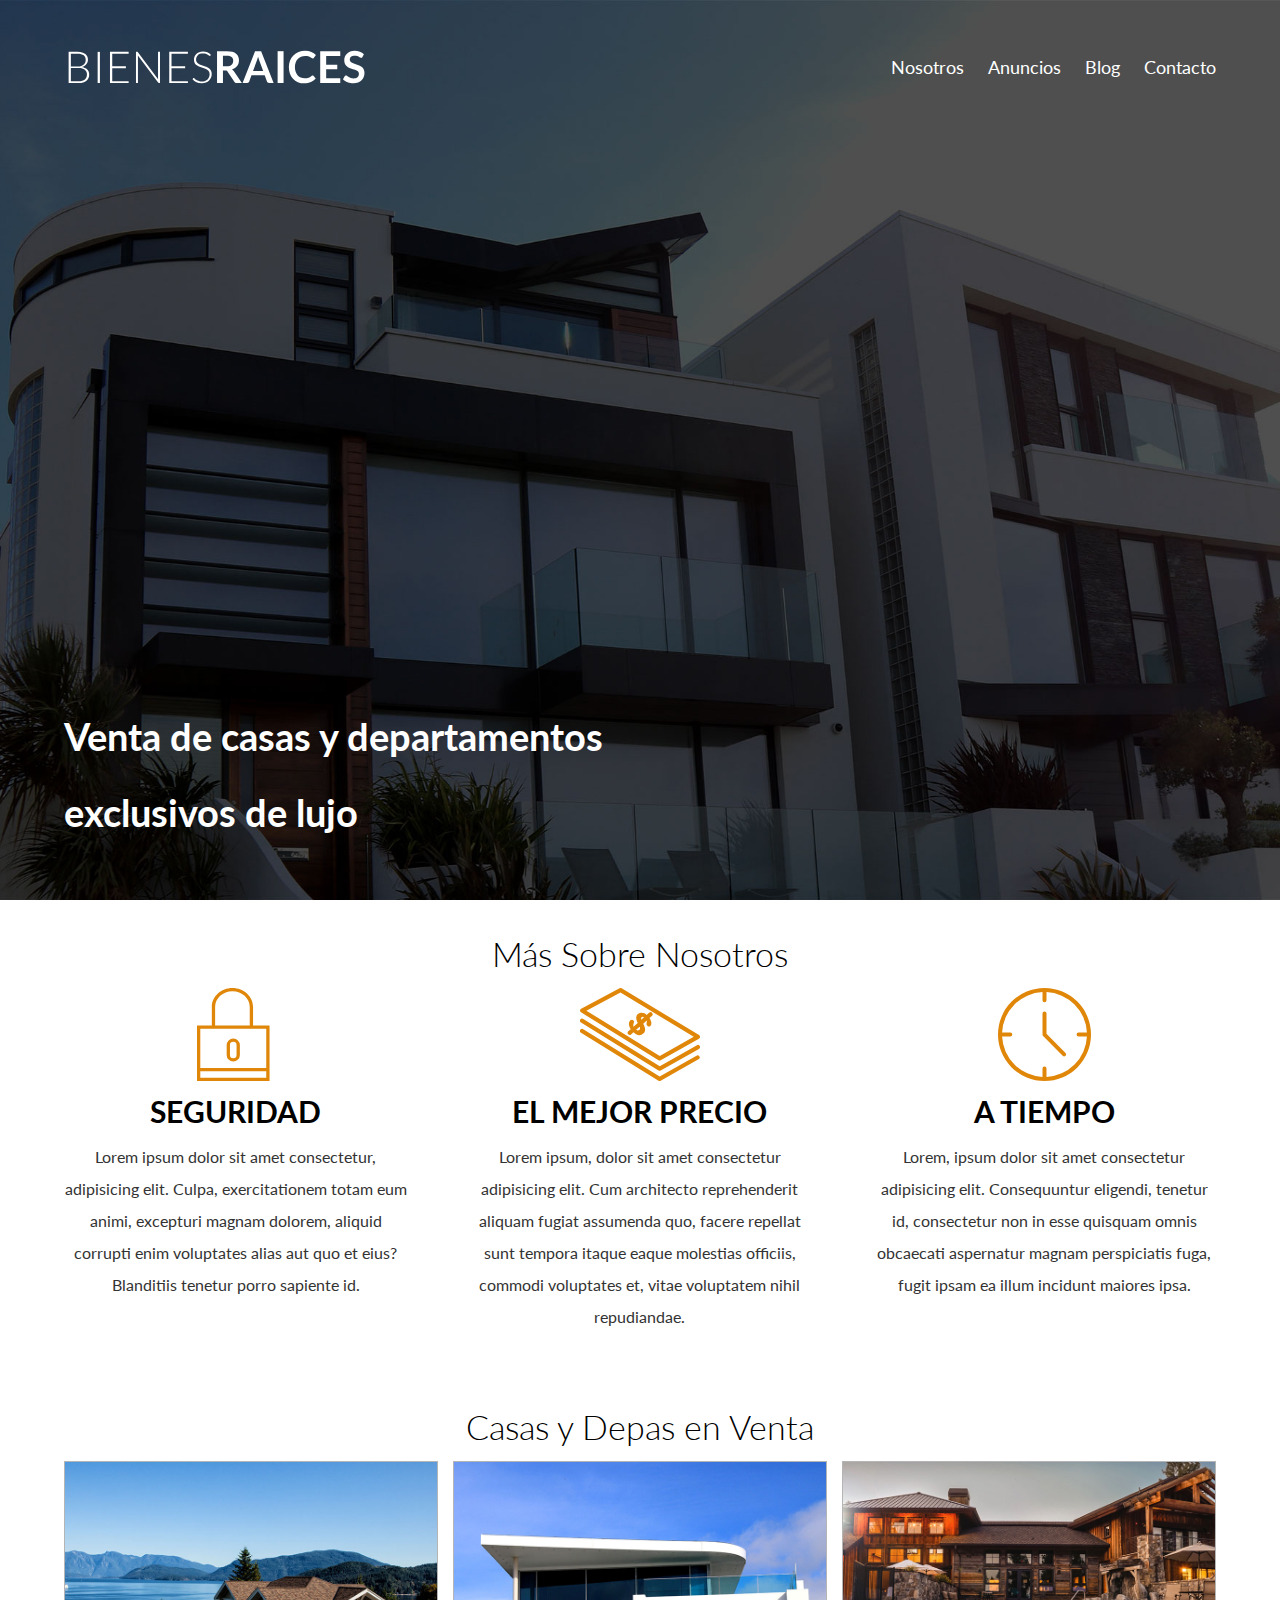
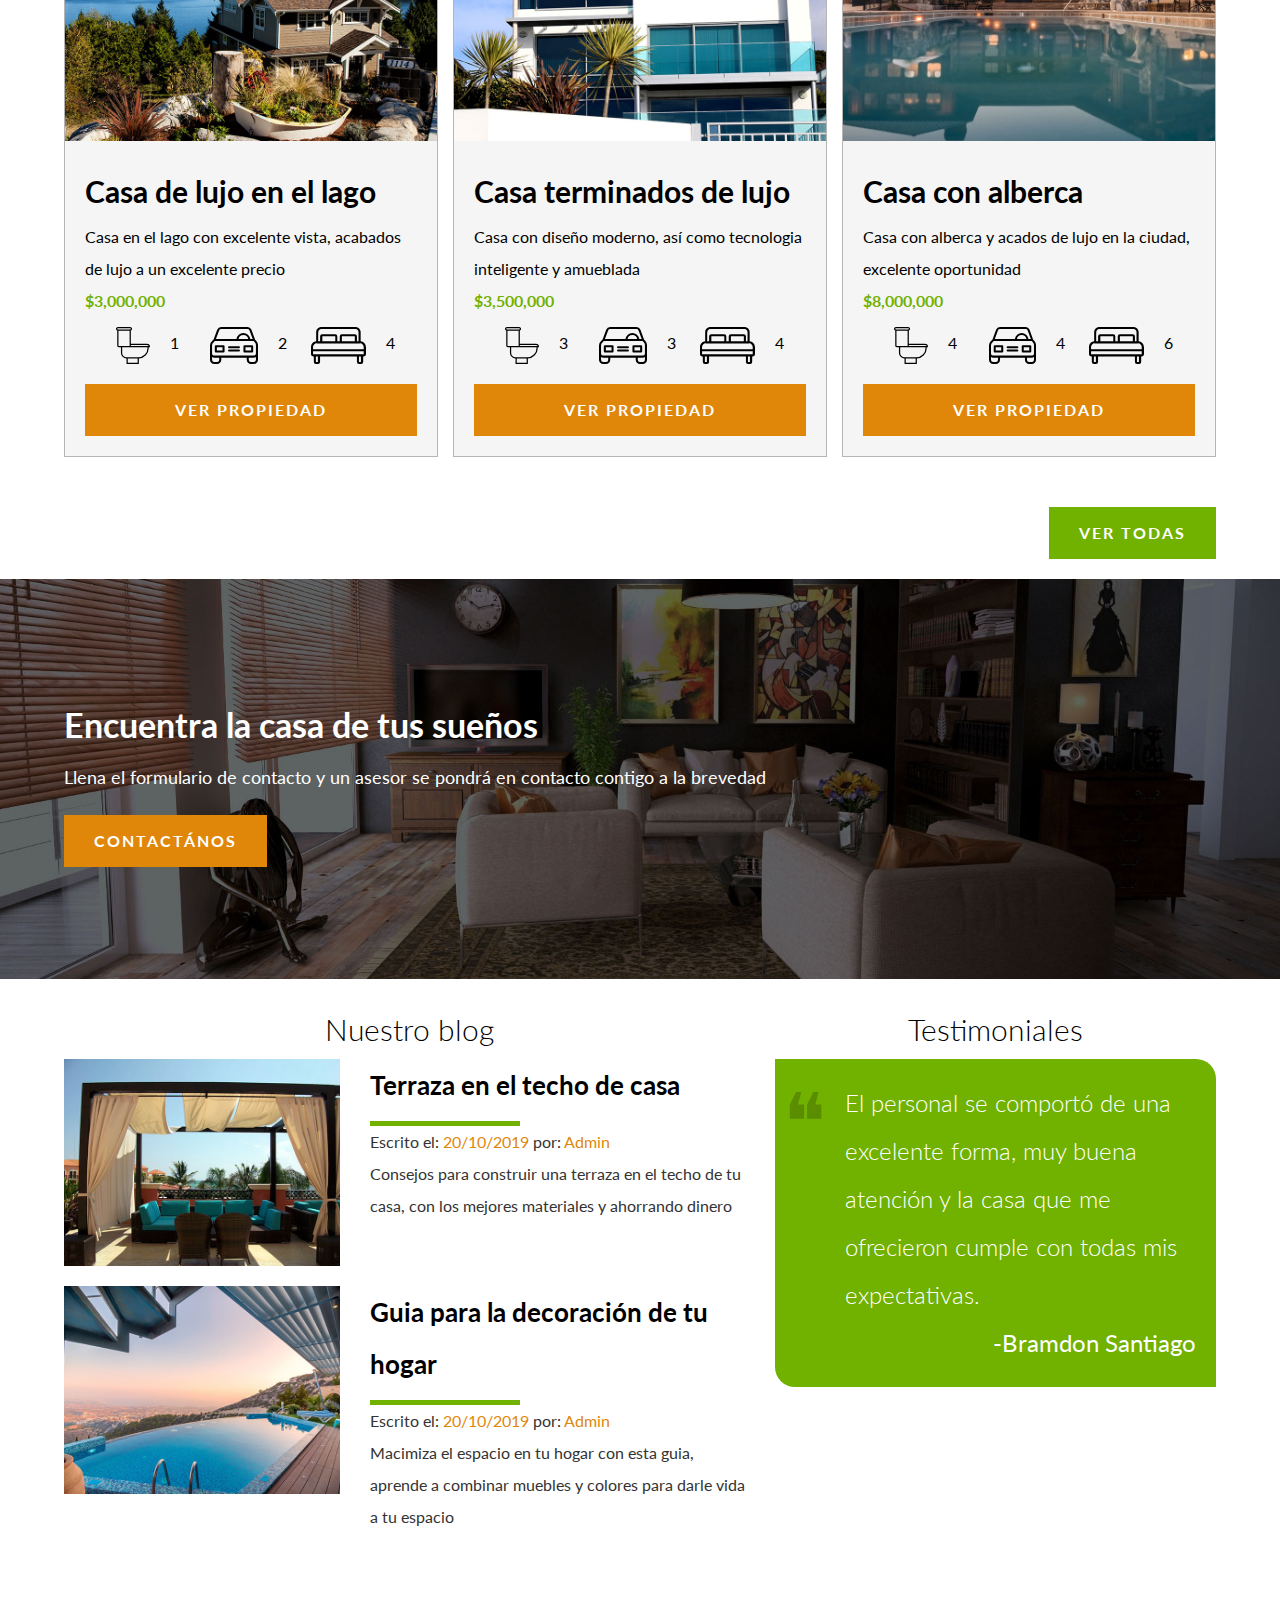
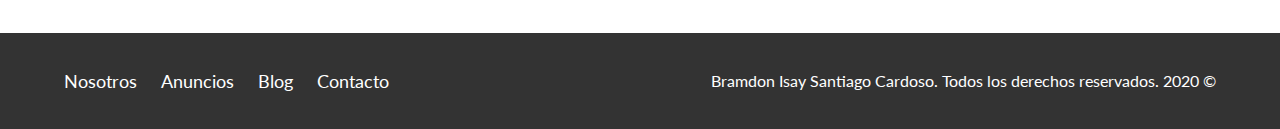
<file: Proyecto1BienesRaices/index.html>
<!DOCTYPE html>
<html lang="es">
<head>
    <meta charset="UTF-8">
    <meta name="viewport" content="width=device-width, initial-scale=1.0">
    <meta http-equiv="X-UA-Compatible" content="ie=edge">
    <title>Proyecto 1 | Bienes raices</title>
    <link href="https://fonts.googleapis.com/css?family=Lato:300,400,700,900&display=swap" rel="stylesheet">
    <link rel="stylesheet" href="css/normalize.css">
    <link rel="stylesheet" href="css/styles.css">
</head>
<body>

    <header class="site-header inicio">

        <div class="contenedor contenido-header">
            
            <div class="barra">
                <a href="/">
                <img src="img/logo.svg" alt="Logotipo de bienes raices">
                </a>
                <div class="mobile-menu">
                    <a href="#navegacion">
                        <img src="img/barras.svg" alt="icono-menu">
                    </a>
                </div>
                <nav id="navegacion" class="navegacion">
                    <a href="nosotros.html">Nosotros</a>
                    <a href="anuncios.html">Anuncios</a>
                    <a href="blog.html">Blog</a>
                    <a href="contacto.html">Contacto</a>
                </nav>
            </div>     
                <h1>Venta de casas y departamentos exclusivos de lujo</h1>
        </div>  

    </header>

    <section class="contenedor seccion">
        <h2 class="fw-300 centrar-texto">Más Sobre Nosotros</h2>

        <div class="iconos-nosotros">

            <div class="icono">
                <img src="img/icono1.svg" alt="Icono seguridad">
                <h3>Seguridad</h3>
                <p>Lorem ipsum dolor sit amet consectetur, adipisicing elit. Culpa, exercitationem totam eum animi, excepturi magnam dolorem, aliquid corrupti enim voluptates alias aut quo et eius? Blanditiis tenetur porro sapiente id.</p>
            </div>
            
            <div class="icono">
                <img src="img/icono2.svg" alt="Icono seguridad">
                <h3>El mejor precio</h3>
                <p>Lorem ipsum, dolor sit amet consectetur adipisicing elit. Cum architecto reprehenderit aliquam fugiat assumenda quo, facere repellat sunt tempora itaque eaque molestias officiis, commodi voluptates et, vitae voluptatem nihil repudiandae.</p>
            </div>
        
            <div class="icono">
                <img src="img/icono3.svg" alt="Icono seguridad">
                <h3>A tiempo</h3>
                <p>Lorem, ipsum dolor sit amet consectetur adipisicing elit. Consequuntur eligendi, tenetur id, consectetur non in esse quisquam omnis obcaecati aspernatur magnam perspiciatis fuga, fugit ipsam ea illum incidunt maiores ipsa.</p>
            </div>

        </div> 

    </section>

    <main class="contenedor seccion">
        
        <h2 class="fw-300 centrar-texto">Casas y Depas en Venta</h2>
        
        <div class="contenedor-anuncios">
            
            <div class="anuncio">
                <img src="img/anuncio1.jpg" alt="Anuncio casa en el lago">
                <div class="contenido-anuncio">
                    <h3>Casa de lujo en el lago</h3>
                    <p>Casa en el lago con excelente vista, acabados de lujo a un excelente precio</p>
                    <p class="precio">$3,000,000</p>
                    <ul class="iconos-caracteristicas">
                        <li><img src="img/icono_wc.svg" alt="Icono wc"><p>1</p></li>
                        <li><img src="img/icono_estacionamiento.svg" alt="Icono estacionamiento autos"><p>2</p></li>
                        <li><img src="img/icono_dormitorio.svg" alt="Icono habitaciones"><p>4</p></li>
                    </ul>
                    <a href="anuncio.html" class="boton boton-amarillo d-block">VER PROPIEDAD</a> 
                </div>   
            </div>
        
            <div class="anuncio">
                <img src="img/anuncio2.jpg" alt="Anuncio casa con terminados de lujo">
                <div class="contenido-anuncio">
                    <h3>Casa terminados de lujo</h3>
                    <p>Casa con diseño moderno, así como tecnologia inteligente y amueblada</p>
                    <p class="precio">$3,500,000</p>
                    <ul class="iconos-caracteristicas">
                        <li><img src="img/icono_wc.svg" alt="Icono wc"><p>3</p></li>
                        <li><img src="img/icono_estacionamiento.svg" alt="Icono estacionamiento autos"><p>3</p></li>
                        <li><img src="img/icono_dormitorio.svg" alt="Icono habitaciones"><p>4</p></li>
                    </ul>
                    <a href="anuncio.html" class="boton boton-amarillo d-block">VER PROPIEDAD</a>
                </div>
            </div>
       
            <div class="anuncio">
                <img src="img/anuncio3.jpg" alt="Anuncio casa con alberca">
                <div class="contenido-anuncio">
                    <h3>Casa con alberca</h3>
                    <p>Casa con alberca y acados de lujo en la ciudad, excelente oportunidad</p>
                    <p class="precio">$8,000,000</p class="precio">
                        <ul class="iconos-caracteristicas">
                            <li><img src="img/icono_wc.svg" alt="Icono wc"><p>4</p></li>
                            <li><img src="img/icono_estacionamiento.svg" alt="Icono estacionamiento autos"><p>4</p></li>
                            <li><img src="img/icono_dormitorio.svg" alt="Icono habitaciones"><p>6</p></li>
                        </ul>
                    <a href="anuncio.html" class="boton boton-amarillo d-block">VER PROPIEDAD</a>
                </div>   
            </div>  
        </div>
        <div class="ver-todas">
            <a href="anuncios.html" class="boton boton-verde">VER TODAS</a>
        </div>   
    </main>
    
    <section class="imagen-contacto">
        <div class="contenedor contenido-contacto">
            <h2>Encuentra la casa de tus sueños</h2>
            <p>Llena el formulario de contacto y un asesor se pondrá en contacto contigo a la brevedad</p>
            <a class="boton boton-amarillo" href="contacto.html">CONTACTÁNOS</a> 
        </div>
        
    </section>

    <div class="seccion-inferior contenedor seccion">

        <section class="blog">
            <h3 class="fw-300 centrar-texto">Nuestro blog</h3>

            <article class="entrada-blog">
                <div class="imagen">
                    <img src="img/blog1.jpg" alt="">
                </div>
                <div class="texto-entrada">
                    <a href="blog.html"><h4>Terraza en el techo de casa</h4></a>
                    <p>Escrito el: <span>20/10/2019</span> por: <span>Admin</span></p>
                    <p>Consejos para construir una terraza en el techo de tu casa, con los mejores materiales y ahorrando dinero</p>
                </div>
                
            </article>
        
            <article class="entrada-blog">
                <div class="imagen">
                    <img src="img/blog2.jpg" alt="">
                </div>
                <div class="texto-entrada">
                    <a href="blog.html"><h4>Guia para la decoración de tu hogar</h4></a>
                    <p>Escrito el: <span>20/10/2019</span> por: <span>Admin</span></p>
                    <p>Macimiza el espacio en tu hogar con esta guia, aprende a combinar muebles y colores para darle vida a tu espacio</p>
                </div>
            </article>  
        </section>

        <section class="testimoniales">
            <h3 class="fw-300 centrar-texto">Testimoniales</h3>
            <div class="testimonial">
                <blockquote>
                    El personal se comportó de una excelente forma, muy buena atención y la casa que me ofrecieron cumple con todas mis expectativas.
                </blockquote>
                <p>-Bramdon Santiago</p> 
            </div>
        </section>
    </div>
    
    <footer class="site-footer">
        <div class="contenedor contenedor-footer">
            <nav class="navegacion">
                <a href="nosotros.html">Nosotros</a>
                <a href="anuncios.html">Anuncios</a>
                <a href="blog.html">Blog</a>
                <a href="contacto.html">Contacto</a>
            </nav>
        <p class="copyright">Bramdon Isay Santiago Cardoso. Todos los derechos reservados. 2020 &copy;</p>    
        </div> 
    </footer>
    
</body>
</html>
</file>
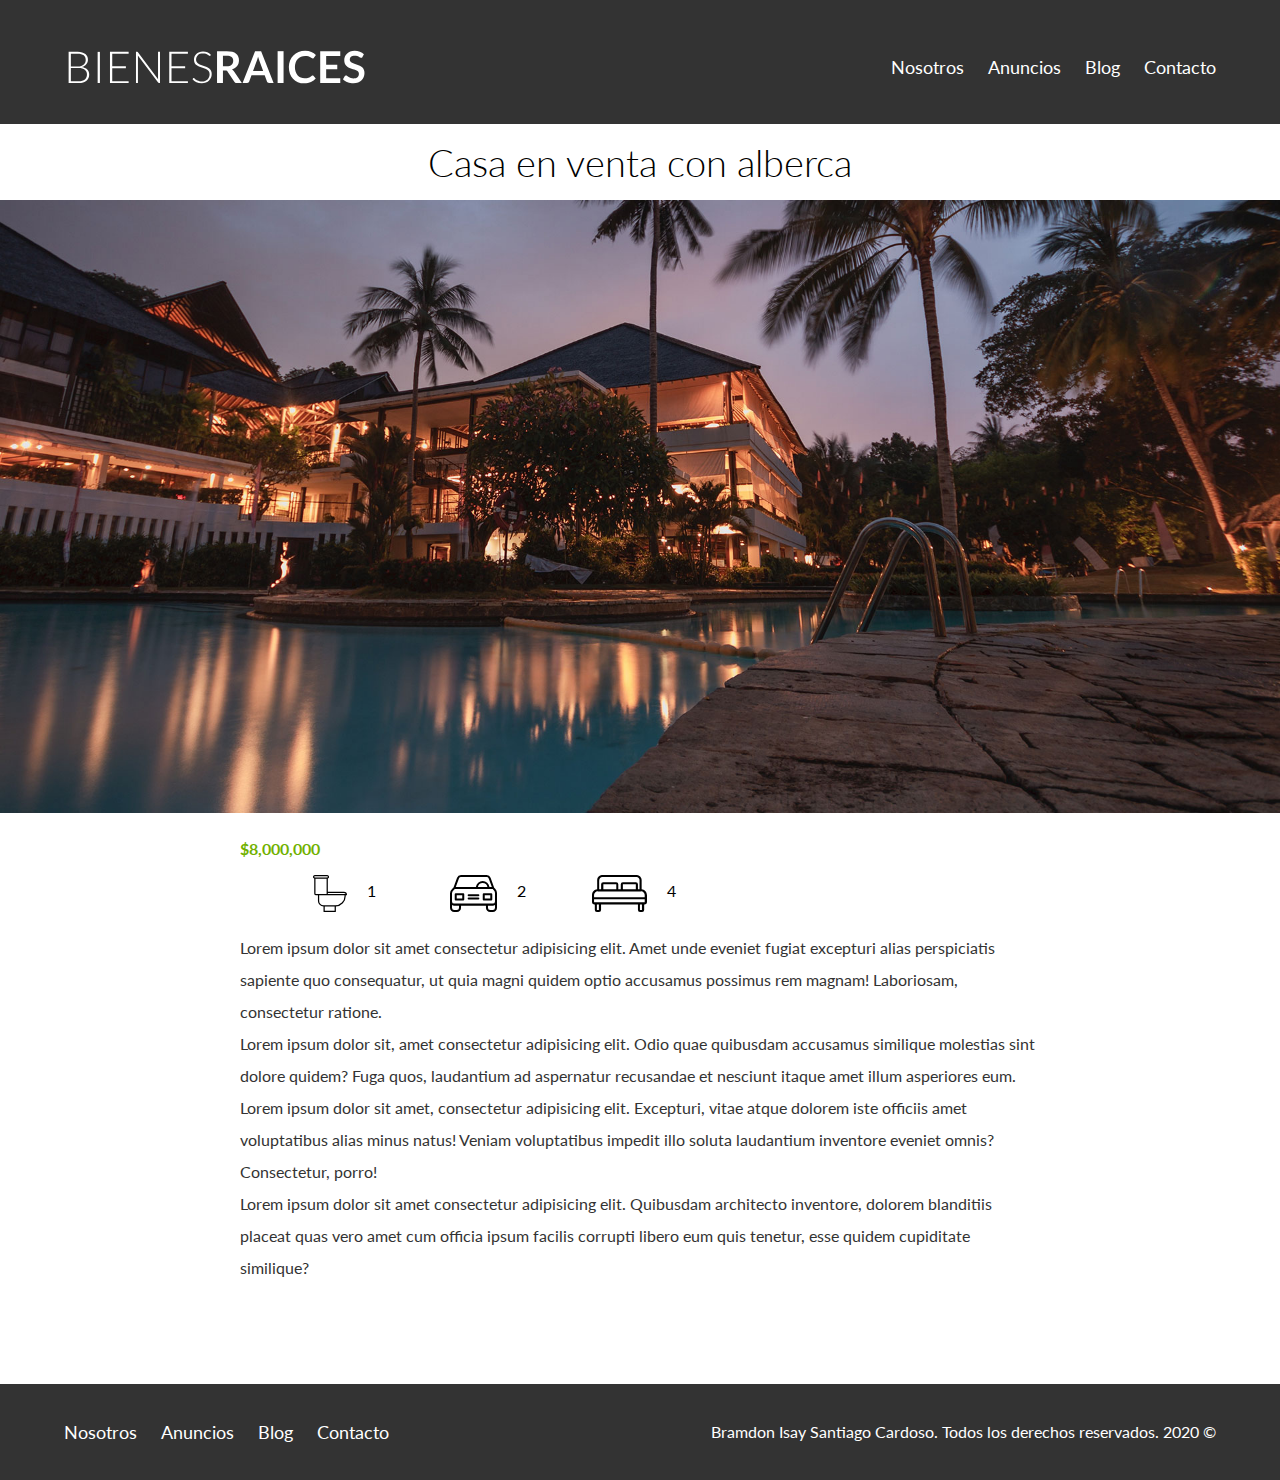
<file: Proyecto1BienesRaices/anuncio.html>
<!DOCTYPE html>
<html lang="es">
<head>
    <meta charset="UTF-8">
    <meta name="viewport" content="width=device-width, initial-scale=1.0">
    <meta http-equiv="X-UA-Compatible" content="ie=edge">
    <title>Proyecto 1 | Bienes raices</title>
    <link href="https://fonts.googleapis.com/css?family=Lato:300,400,700,900&display=swap" rel="stylesheet">
    <link rel="stylesheet" href="css/normalize.css">
    <link rel="stylesheet" href="css/styles.css">
</head>
<body>

    <header class="site-header">

        <div class="contenedor contenido-header">
            
            <div class="barra">
                <a href="/">
                <img src="img/logo.svg" alt="Logotipo de bienes raices">
                </a>
            
                <div class="mobile-menu">
                    <a href="#navegacion">
                        <img src="img/barras.svg" alt="icono-menu">
                    </a>
                </div>
                <nav id="navegacion" class="navegacion">
                    <a href="nosotros.html">Nosotros</a>
                    <a href="anuncios.html">Anuncios</a>
                    <a href="blog.html">Blog</a>
                    <a href="contacto.html">Contacto</a>
                </nav>
            </div>     
        </div>  
    </header>
        
    <h1 class="fw-300 centrar-texto">Casa en venta con alberca</h1>
    <img src="img/destacada.jpg" alt="Anuncio de casa con alberca">   
    
    <main class="contenedor seccion contenido-centrado">
        <div class="resumen-propiedad">
            <p class="precio">$8,000,000</p>
            <ul class="iconos-caracteristicas">
                <li><img src="img/icono_wc.svg" alt="Icono wc"><p>1</p></li>
                <li><img src="img/icono_estacionamiento.svg" alt="Icono estacionamiento autos"><p>2</p></li>
                <li><img src="img/icono_dormitorio.svg" alt="Icono habitaciones"><p>4</p></li>
            </ul>
        </div>
        <p class="anuncio-descripcion">Lorem ipsum dolor sit amet consectetur adipisicing elit. Amet unde eveniet fugiat excepturi alias perspiciatis sapiente quo consequatur, ut quia magni quidem optio accusamus possimus rem magnam! Laboriosam, consectetur ratione.</p class="anuncio-descripcion">
        <p class="anuncio-descripcion">Lorem ipsum dolor sit, amet consectetur adipisicing elit. Odio quae quibusdam accusamus similique molestias sint dolore quidem? Fuga quos, laudantium ad aspernatur recusandae et nesciunt itaque amet illum asperiores eum.</p>
        <p class="anuncio-descripcion">Lorem ipsum dolor sit amet, consectetur adipisicing elit. Excepturi, vitae atque dolorem iste officiis amet voluptatibus alias minus natus! Veniam voluptatibus impedit illo soluta laudantium inventore eveniet omnis? Consectetur, porro!</p>
        <p class="anuncio-descripcion">Lorem ipsum dolor sit amet consectetur adipisicing elit. Quibusdam architecto inventore, dolorem blanditiis placeat quas vero amet cum officia ipsum facilis corrupti libero eum quis tenetur, esse quidem cupiditate similique?</p>
    
    </main>

     
    
    <footer class="site-footer">
        <div class="contenedor contenedor-footer">
            <nav class="navegacion">
                <a href="nosotros.html">Nosotros</a>
                <a href="anuncios.html">Anuncios</a>
                <a href="blog.html">Blog</a>
                <a href="contacto.html">Contacto</a>
            </nav>
        <p class="copyright">Bramdon Isay Santiago Cardoso. Todos los derechos reservados. 2020 &copy;</p>    
        </div> 
    </footer>
    
</body>
</html>
</file>
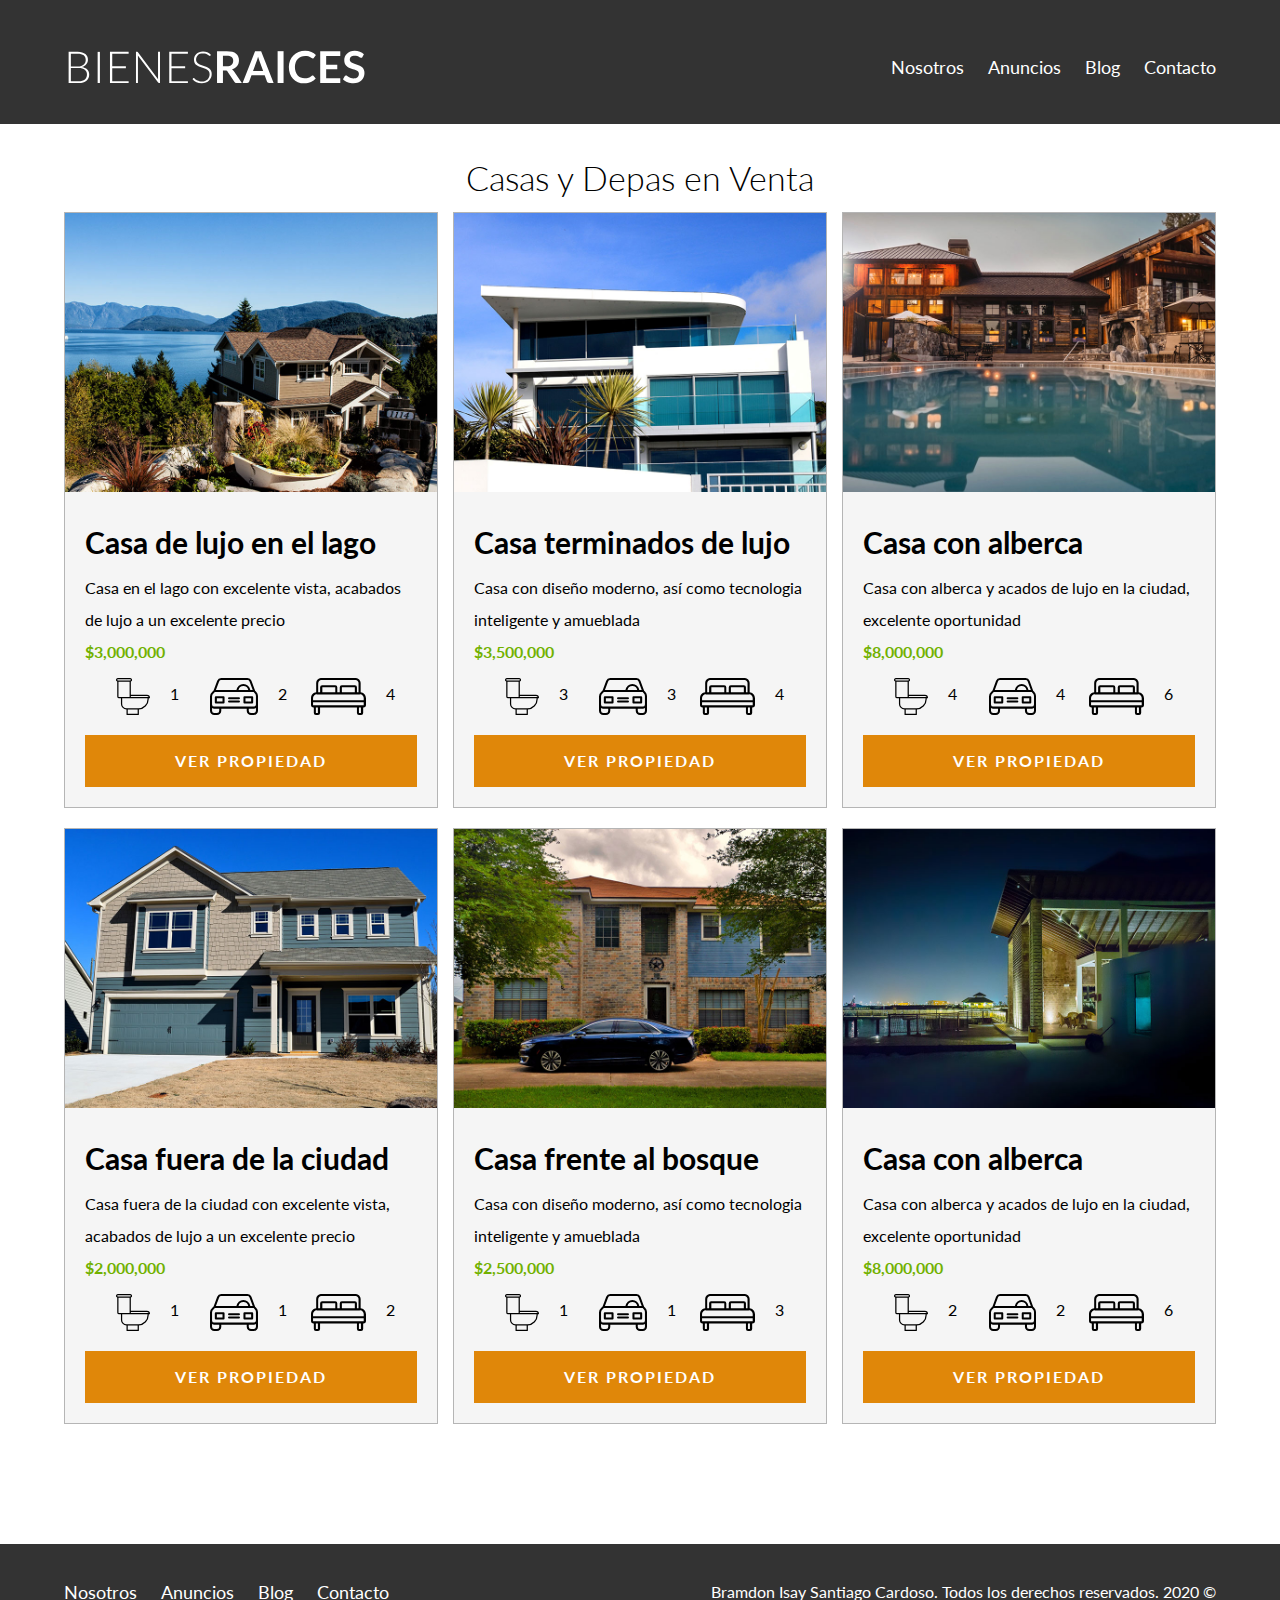
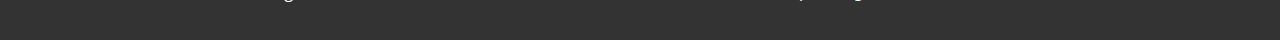
<file: Proyecto1BienesRaices/anuncios.html>
<!DOCTYPE html>
<html lang="es">
<head>
    <meta charset="UTF-8">
    <meta name="viewport" content="width=device-width, initial-scale=1.0">
    <meta http-equiv="X-UA-Compatible" content="ie=edge">
    <title>Proyecto 1 | Bienes raices</title>
    <link href="https://fonts.googleapis.com/css?family=Lato:300,400,700,900&display=swap" rel="stylesheet">
    <link rel="stylesheet" href="css/normalize.css">
    <link rel="stylesheet" href="css/styles.css">
</head>
<body>

    <header class="site-header">

        <div class="contenedor contenido-header">
            
            <div class="barra">
                <a href="/">
                <img src="img/logo.svg" alt="Logotipo de bienes raices">
                </a>
            
                <div class="mobile-menu">
                    <a href="#navegacion">
                        <img src="img/barras.svg" alt="icono-menu">
                    </a>
                </div>
                <nav id="navegacion" class="navegacion">
                    <a href="nosotros.html">Nosotros</a>
                    <a href="anuncios.html">Anuncios</a>
                    <a href="blog.html">Blog</a>
                    <a href="contacto.html">Contacto</a>
                </nav>
            </div>     
        </div>  

    </header>

    <main class="contenedor seccion">
        
        <h2 class="fw-300 centrar-texto">Casas y Depas en Venta</h2>
        
        <div class="contenedor-anuncios">
            
            <div class="anuncio">
                <img src="img/anuncio1.jpg" alt="Anuncio casa en el lago">
                <div class="contenido-anuncio">
                    <h3>Casa de lujo en el lago</h3>
                    <p>Casa en el lago con excelente vista, acabados de lujo a un excelente precio</p>
                    <p class="precio">$3,000,000</p>
                    <ul class="iconos-caracteristicas">
                        <li><img src="img/icono_wc.svg" alt="Icono wc"><p>1</p></li>
                        <li><img src="img/icono_estacionamiento.svg" alt="Icono estacionamiento autos"><p>2</p></li>
                        <li><img src="img/icono_dormitorio.svg" alt="Icono habitaciones"><p>4</p></li>
                    </ul>
                    <a href="anuncio.html" class="boton boton-amarillo d-block">VER PROPIEDAD</a> 
                </div>   
            </div>
        
            <div class="anuncio">
                <img src="img/anuncio2.jpg" alt="Anuncio casa con terminados de lujo">
                <div class="contenido-anuncio">
                    <h3>Casa terminados de lujo</h3>
                    <p>Casa con diseño moderno, así como tecnologia inteligente y amueblada</p>
                    <p class="precio">$3,500,000</p>
                    <ul class="iconos-caracteristicas">
                        <li><img src="img/icono_wc.svg" alt="Icono wc"><p>3</p></li>
                        <li><img src="img/icono_estacionamiento.svg" alt="Icono estacionamiento autos"><p>3</p></li>
                        <li><img src="img/icono_dormitorio.svg" alt="Icono habitaciones"><p>4</p></li>
                    </ul>
                    <a href="anuncio.html" class="boton boton-amarillo d-block">VER PROPIEDAD</a>
                </div>
            </div>
       
            <div class="anuncio">
                <img src="img/anuncio3.jpg" alt="Anuncio casa con alberca">
                <div class="contenido-anuncio">
                    <h3>Casa con alberca</h3>
                    <p>Casa con alberca y acados de lujo en la ciudad, excelente oportunidad</p>
                    <p class="precio">$8,000,000</p class="precio">
                        <ul class="iconos-caracteristicas">
                            <li><img src="img/icono_wc.svg" alt="Icono wc"><p>4</p></li>
                            <li><img src="img/icono_estacionamiento.svg" alt="Icono estacionamiento autos"><p>4</p></li>
                            <li><img src="img/icono_dormitorio.svg" alt="Icono habitaciones"><p>6</p></li>
                        </ul>
                    <a href="anuncio.html" class="boton boton-amarillo d-block">VER PROPIEDAD</a>
                </div>   
            </div>
            
            <div class="anuncio">
                <img src="img/anuncio4.jpg" alt="Anuncio casa en el lago">
                <div class="contenido-anuncio">
                    <h3>Casa fuera de la ciudad</h3>
                    <p>Casa fuera de la ciudad con excelente vista, acabados de lujo a un excelente precio</p>
                    <p class="precio">$2,000,000</p>
                    <ul class="iconos-caracteristicas">
                        <li><img src="img/icono_wc.svg" alt="Icono wc"><p>1</p></li>
                        <li><img src="img/icono_estacionamiento.svg" alt="Icono estacionamiento autos"><p>1</p></li>
                        <li><img src="img/icono_dormitorio.svg" alt="Icono habitaciones"><p>2</p></li>
                    </ul>
                    <a href="anuncio.html" class="boton boton-amarillo d-block">VER PROPIEDAD</a> 
                </div>   
            </div>
        
            <div class="anuncio">
                <img src="img/anuncio5.jpg" alt="Anuncio casa con terminados de lujo">
                <div class="contenido-anuncio">
                    <h3>Casa frente al bosque</h3>
                    <p>Casa con diseño moderno, así como tecnologia inteligente y amueblada</p>
                    <p class="precio">$2,500,000</p>
                    <ul class="iconos-caracteristicas">
                        <li><img src="img/icono_wc.svg" alt="Icono wc"><p>1</p></li>
                        <li><img src="img/icono_estacionamiento.svg" alt="Icono estacionamiento autos"><p>1</p></li>
                        <li><img src="img/icono_dormitorio.svg" alt="Icono habitaciones"><p>3</p></li>
                    </ul>
                    <a href="anuncio.html" class="boton boton-amarillo d-block">VER PROPIEDAD</a>
                </div>
            </div>
       
            <div class="anuncio">
                <img src="img/anuncio6.jpg" alt="Anuncio casa con alberca">
                <div class="contenido-anuncio">
                    <h3>Casa con alberca</h3>
                    <p>Casa con alberca y acados de lujo en la ciudad, excelente oportunidad</p>
                    <p class="precio">$8,000,000</p class="precio">
                        <ul class="iconos-caracteristicas">
                            <li><img src="img/icono_wc.svg" alt="Icono wc"><p>2</p></li>
                            <li><img src="img/icono_estacionamiento.svg" alt="Icono estacionamiento autos"><p>2</p></li>
                            <li><img src="img/icono_dormitorio.svg" alt="Icono habitaciones"><p>6</p></li>
                        </ul>
                    <a href="anuncio.html" class="boton boton-amarillo d-block">VER PROPIEDAD</a>
                </div>   
            </div>  
        </div> 
    </main>
    
    <footer class="site-footer">
        <div class="contenedor contenedor-footer">
            <nav class="navegacion">
                <a href="nosotros.html">Nosotros</a>
                <a href="anuncios.html">Anuncios</a>
                <a href="blog.html">Blog</a>
                <a href="contacto.html">Contacto</a>
            </nav>
        <p class="copyright">Bramdon Isay Santiago Cardoso. Todos los derechos reservados. 2020 &copy;</p>    
        </div> 
    </footer>
    
</body>
</html>
</file>
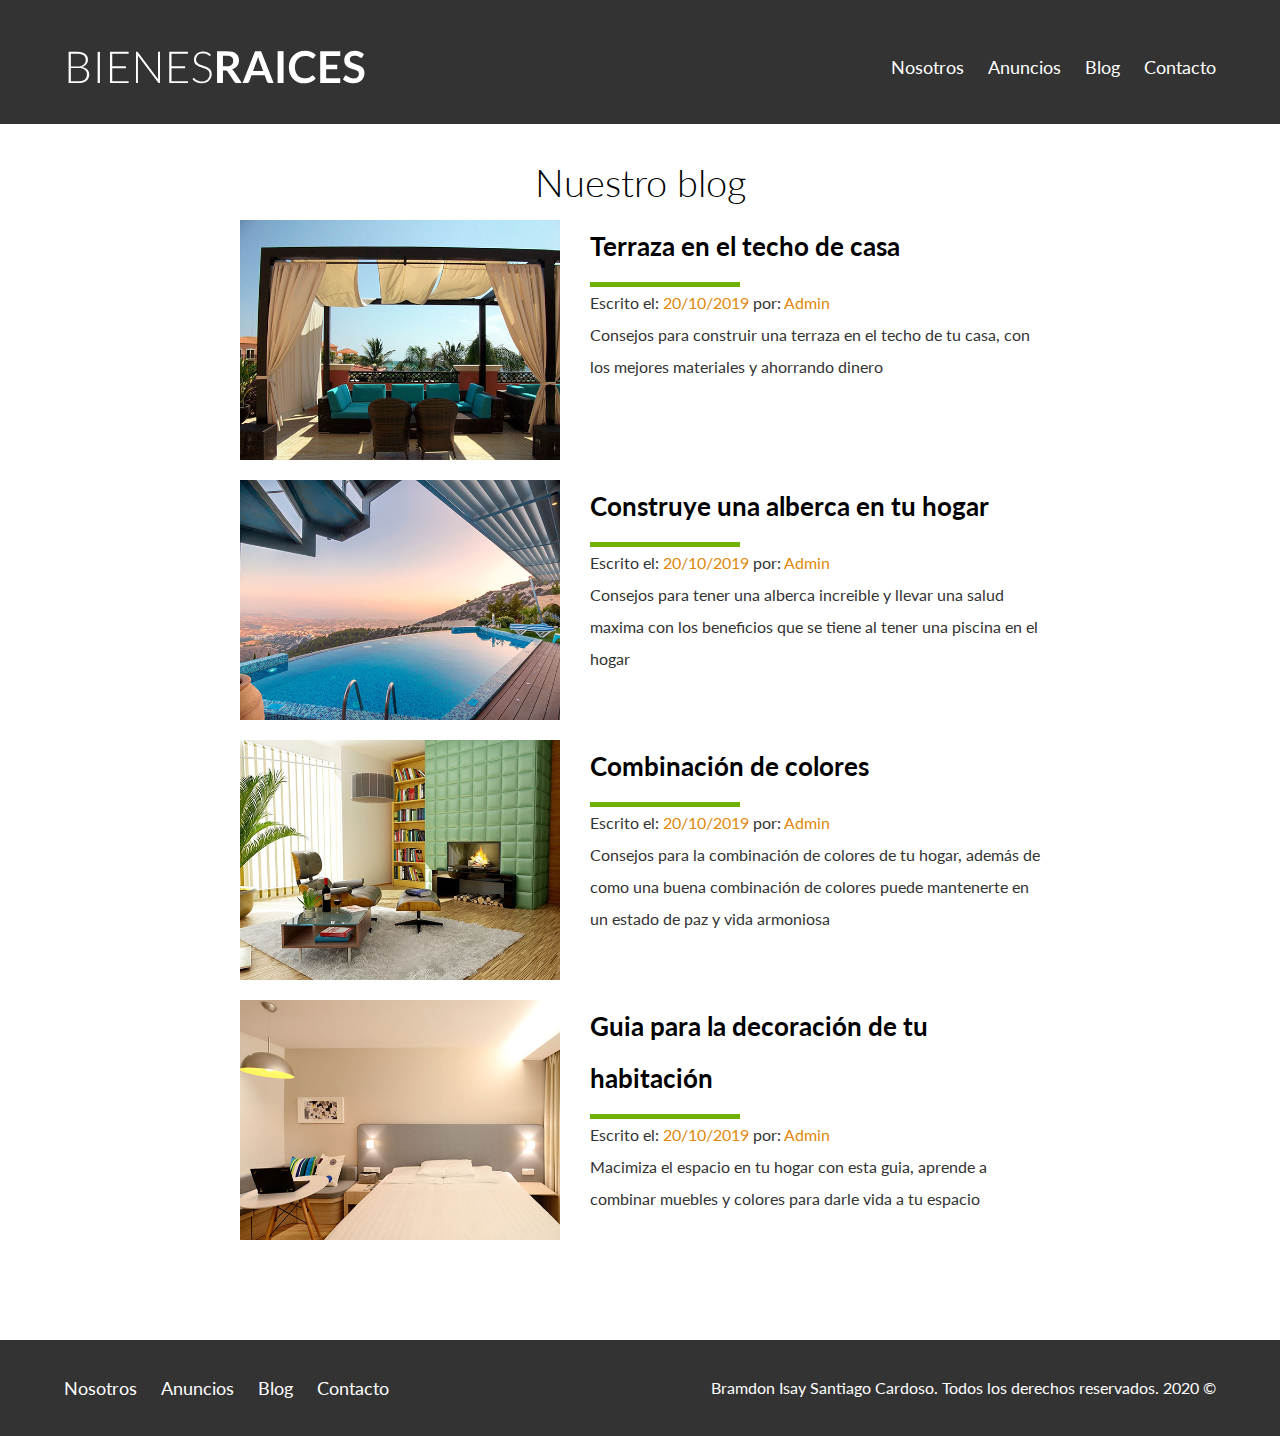
<file: Proyecto1BienesRaices/blog.html>
<!DOCTYPE html>
<html lang="es">
<head>
    <meta charset="UTF-8">
    <meta name="viewport" content="width=device-width, initial-scale=1.0">
    <meta http-equiv="X-UA-Compatible" content="ie=edge">
    <title>Proyecto 1 | Bienes raices</title>
    <link href="https://fonts.googleapis.com/css?family=Lato:300,400,700,900&display=swap" rel="stylesheet">
    <link rel="stylesheet" href="css/normalize.css">
    <link rel="stylesheet" href="css/styles.css">
</head>
<body>

    <header class="site-header">

        <div class="contenedor contenido-header">
            
            <div class="barra">
                <a href="/">
                <img src="img/logo.svg" alt="Logotipo de bienes raices">
                </a>
            
                <div class="mobile-menu">
                    <a href="#navegacion">
                        <img src="img/barras.svg" alt="icono-menu">
                    </a>
                </div>
                <nav id="navegacion" class="navegacion">
                    <a href="nosotros.html">Nosotros</a>
                    <a href="anuncios.html">Anuncios</a>
                    <a href="blog.html">Blog</a>
                    <a href="contacto.html">Contacto</a>
                </nav>
            </div>     
        </div>  
    </header>
        
    
    
    <main class="contenedor seccion contenido-centrado">
        <h1 class="fw-300 centrar-texto">Nuestro blog</h1>
        <section class="blog">

            <article class="entrada-blog">
                <div class="imagen">
                    <img src="img/blog1.jpg" alt="">
                </div>
                <div class="texto-entrada">
                    <a href="entrada.html"><h4>Terraza en el techo de casa</h4></a>
                    <p>Escrito el: <span>20/10/2019</span> por: <span>Admin</span></p>
                    <p>Consejos para construir una terraza en el techo de tu casa, con los mejores materiales y ahorrando dinero</p>
                </div>  
            </article>
        
            <article class="entrada-blog">
                <div class="imagen">
                    <img src="img/blog2.jpg" alt="">
                </div>
                <div class="texto-entrada">
                    <a href="entrada.html"><h4>Construye una alberca en tu hogar</h4></a>
                    <p>Escrito el: <span>20/10/2019</span> por: <span>Admin</span></p>
                    <p>Consejos para tener una alberca increible y llevar una salud maxima con los beneficios que se tiene al tener una piscina en el hogar</p>
                </div>
            </article>
            
             
            <article class="entrada-blog">
                <div class="imagen">
                    <img src="img/blog3.jpg" alt="">
                </div>
                <div class="texto-entrada">
                    <a href="entrada.html"><h4>Combinación de colores</h4></a>
                    <p>Escrito el: <span>20/10/2019</span> por: <span>Admin</span></p>
                    <p>Consejos para la combinación de colores de tu hogar, además de como una buena combinación de colores puede mantenerte en un estado de paz y vida armoniosa</p>
                </div> 
            </article>
        
            <article class="entrada-blog">
                <div class="imagen">
                    <img src="img/blog4.jpg" alt="">
                </div>
                <div class="texto-entrada">
                    <a href="entrada.html"><h4>Guia para la decoración de tu habitación</h4></a>
                    <p>Escrito el: <span>20/10/2019</span> por: <span>Admin</span></p>
                    <p>Macimiza el espacio en tu hogar con esta guia, aprende a combinar muebles y colores para darle vida a tu espacio</p>
                </div>
            </article>  
        </section>
    </main>

     
    
    <footer class="site-footer">
        <div class="contenedor contenedor-footer">
            <nav class="navegacion">
                <a href="nosotros.html">Nosotros</a>
                <a href="anuncios.html">Anuncios</a>
                <a href="blog.html">Blog</a>
                <a href="contacto.html">Contacto</a>
            </nav>
        <p class="copyright">Bramdon Isay Santiago Cardoso. Todos los derechos reservados. 2020 &copy;</p>    
        </div> 
    </footer>
    
</body>
</html>
</file>
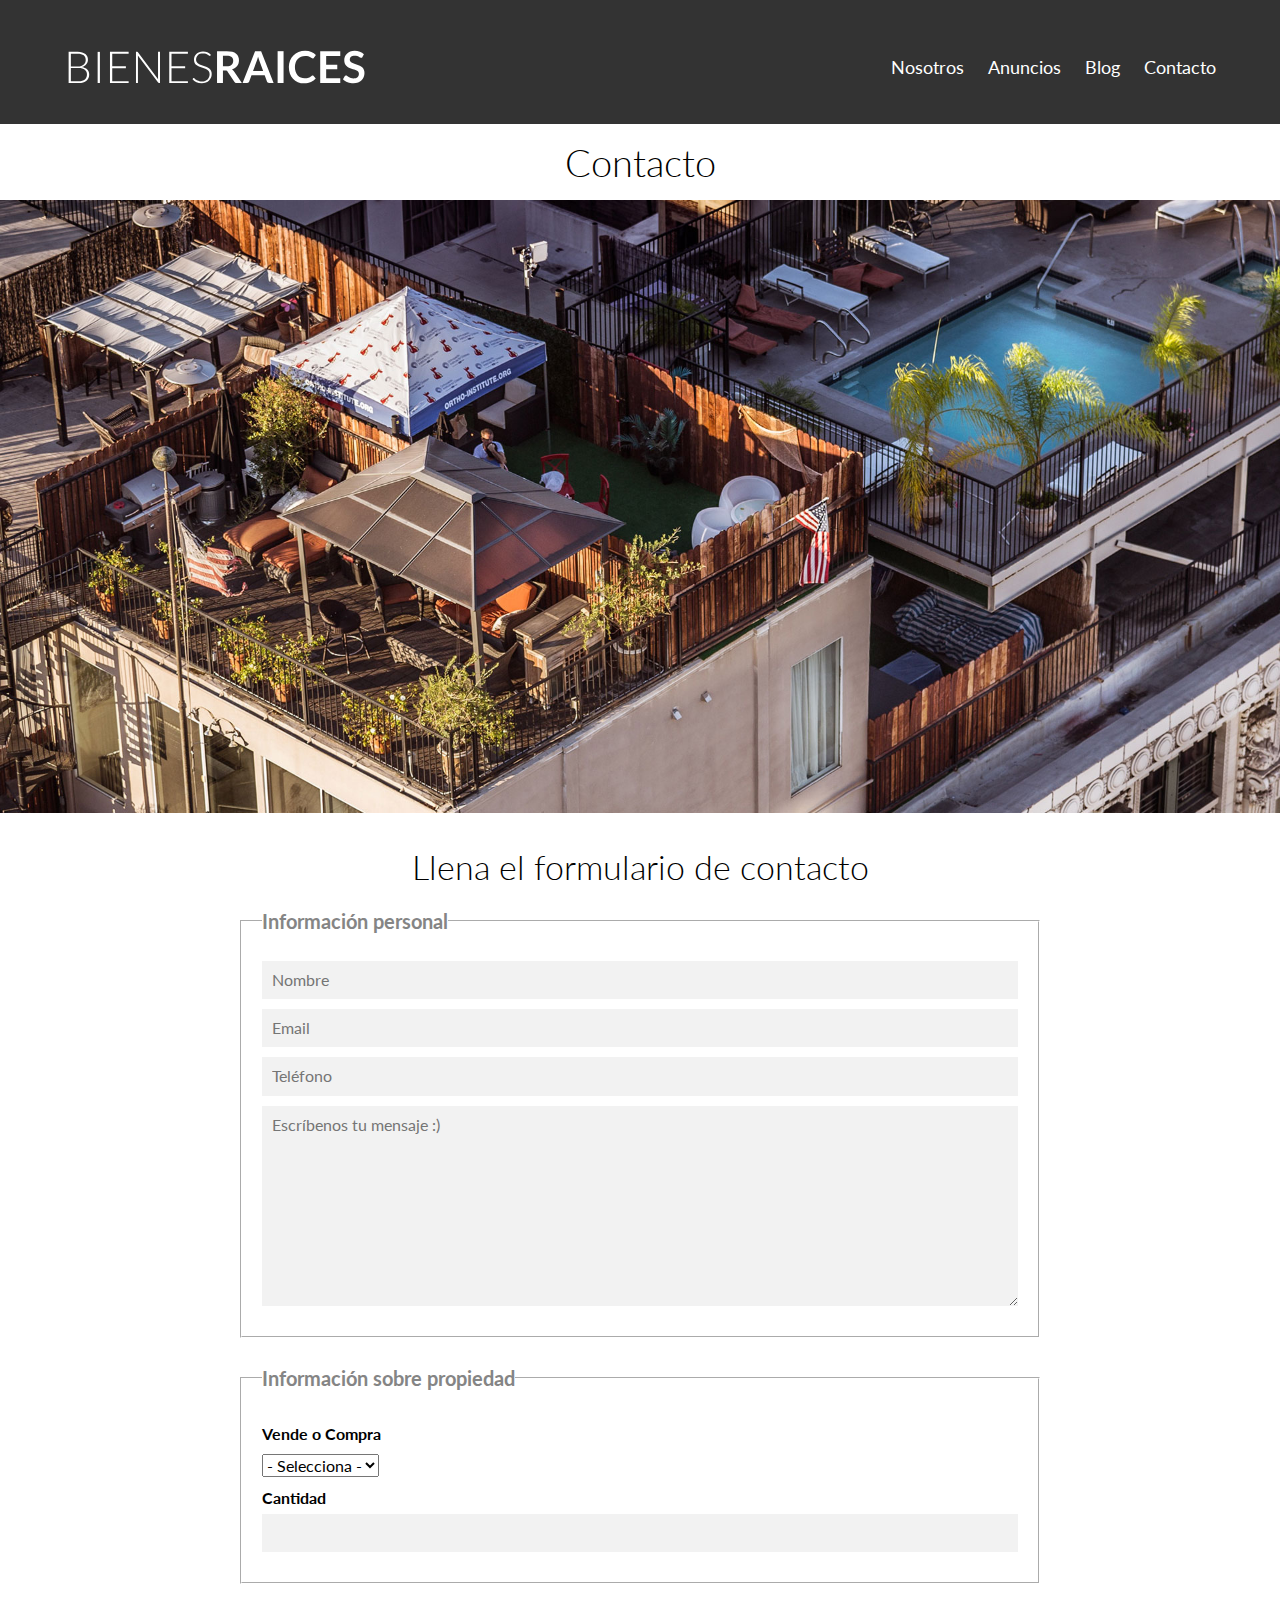
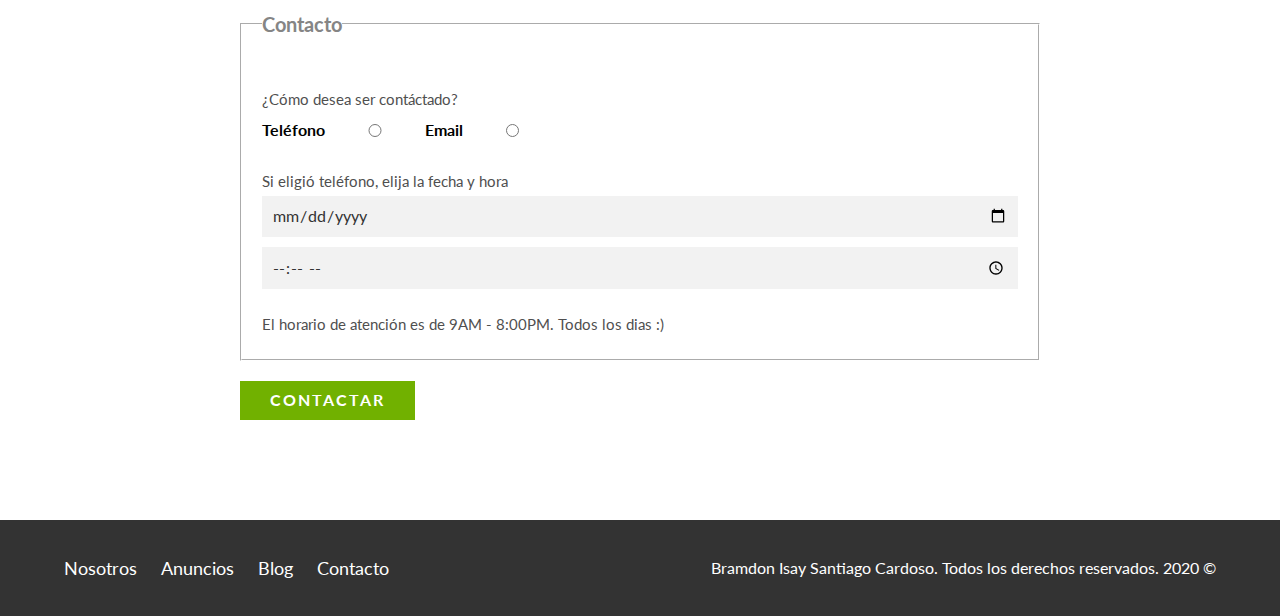
<file: Proyecto1BienesRaices/contacto.html>
<!DOCTYPE html>
<html lang="es">
<head>
    <meta charset="UTF-8">
    <meta name="viewport" content="width=device-width, initial-scale=1.0">
    <meta http-equiv="X-UA-Compatible" content="ie=edge">
    <title>Proyecto 1 | Bienes raices</title>
    <link href="https://fonts.googleapis.com/css?family=Lato:300,400,700,900&display=swap" rel="stylesheet">
    <link rel="stylesheet" href="css/normalize.css">
    <link rel="stylesheet" href="css/styles.css">
</head>
<body>

    <header class="site-header">

        <div class="contenedor contenido-header">
            
            <div class="barra">
                <a href="/">
                <img src="img/logo.svg" alt="Logotipo de bienes raices">
                </a>
            
                <div class="mobile-menu">
                    <a href="#navegacion">
                        <img src="img/barras.svg" alt="icono-menu">
                    </a>
                </div>
                <nav id="navegacion" class="navegacion">
                    <a href="nosotros.html">Nosotros</a>
                    <a href="anuncios.html">Anuncios</a>
                    <a href="blog.html">Blog</a>
                    <a href="contacto.html">Contacto</a>
                </nav>
            </div>     
        </div>  
    </header>
        
    <h1 class="fw-300 centrar-texto">Contacto</h1>
    <img src="img/destacada3.jpg" alt="Contacto">     
    
    <main class="contenedor seccion contenido-centrado">
        <h2 class="fw-300 centrar-texto">Llena el formulario de contacto</h2>
        
        <form action="">
            
            <fieldset>
                <legend>Información personal</legend>
                <input type="text" id="nombre" placeholder="Nombre" required>
                <input type="email" id="email" placeholder="Email" required>
                <input type="tel" id="email" placeholder="Teléfono">
                <textarea placeholder="Escríbenos tu mensaje :)"></textarea> 
            </fieldset>

            <fieldset>
                <legend>Información sobre propiedad</legend>
                <label for="opciones">Vende o Compra</label>
                <select id="opciones">
                    <option value="" disabled selected>- Selecciona -</option>
                    <option value="">Compra</option>
                    <option value="">Vende</option>
                </select>
                <label for="cantidad">Cantidad</label>
                <input type="number" id="cantidad" min="1" max="10">
            </fieldset>

            <fieldset>
                <legend>Contacto</legend>
                <p>¿Cómo desea ser contáctado?</p>
                <div class="forma-contacto">
                    <label for="telefono">Teléfono</label>
                    <input type="radio"name="contacto" value="telefono" id="telefono">
                    <label for="correo">Email</label>
                    <input type="radio"name="contacto" value="correo" id="correo"> 
                </div>
                <p>Si eligió teléfono, elija la fecha y hora</p>
                <input type="date" id="fecha">
                <input type="time" id="hora" min="9:00" max="20:00">
                <p>El horario de atención es de 9AM - 8:00PM. Todos los dias :)</p>
            </fieldset>
            <input type="submit" class="boton boton-verde" value="CONTACTAR">
        </form> 
        
    </main>

    <footer class="site-footer">
        <div class="contenedor contenedor-footer">
            <nav class="navegacion">
                <a href="nosotros.html">Nosotros</a>
                <a href="anuncios.html">Anuncios</a>
                <a href="blog.html">Blog</a>
                <a href="contacto.html">Contacto</a>
            </nav>
        <p class="copyright">Bramdon Isay Santiago Cardoso. Todos los derechos reservados. 2020 &copy;</p>    
        </div> 
    </footer>
    
</body>
</html>
</file>
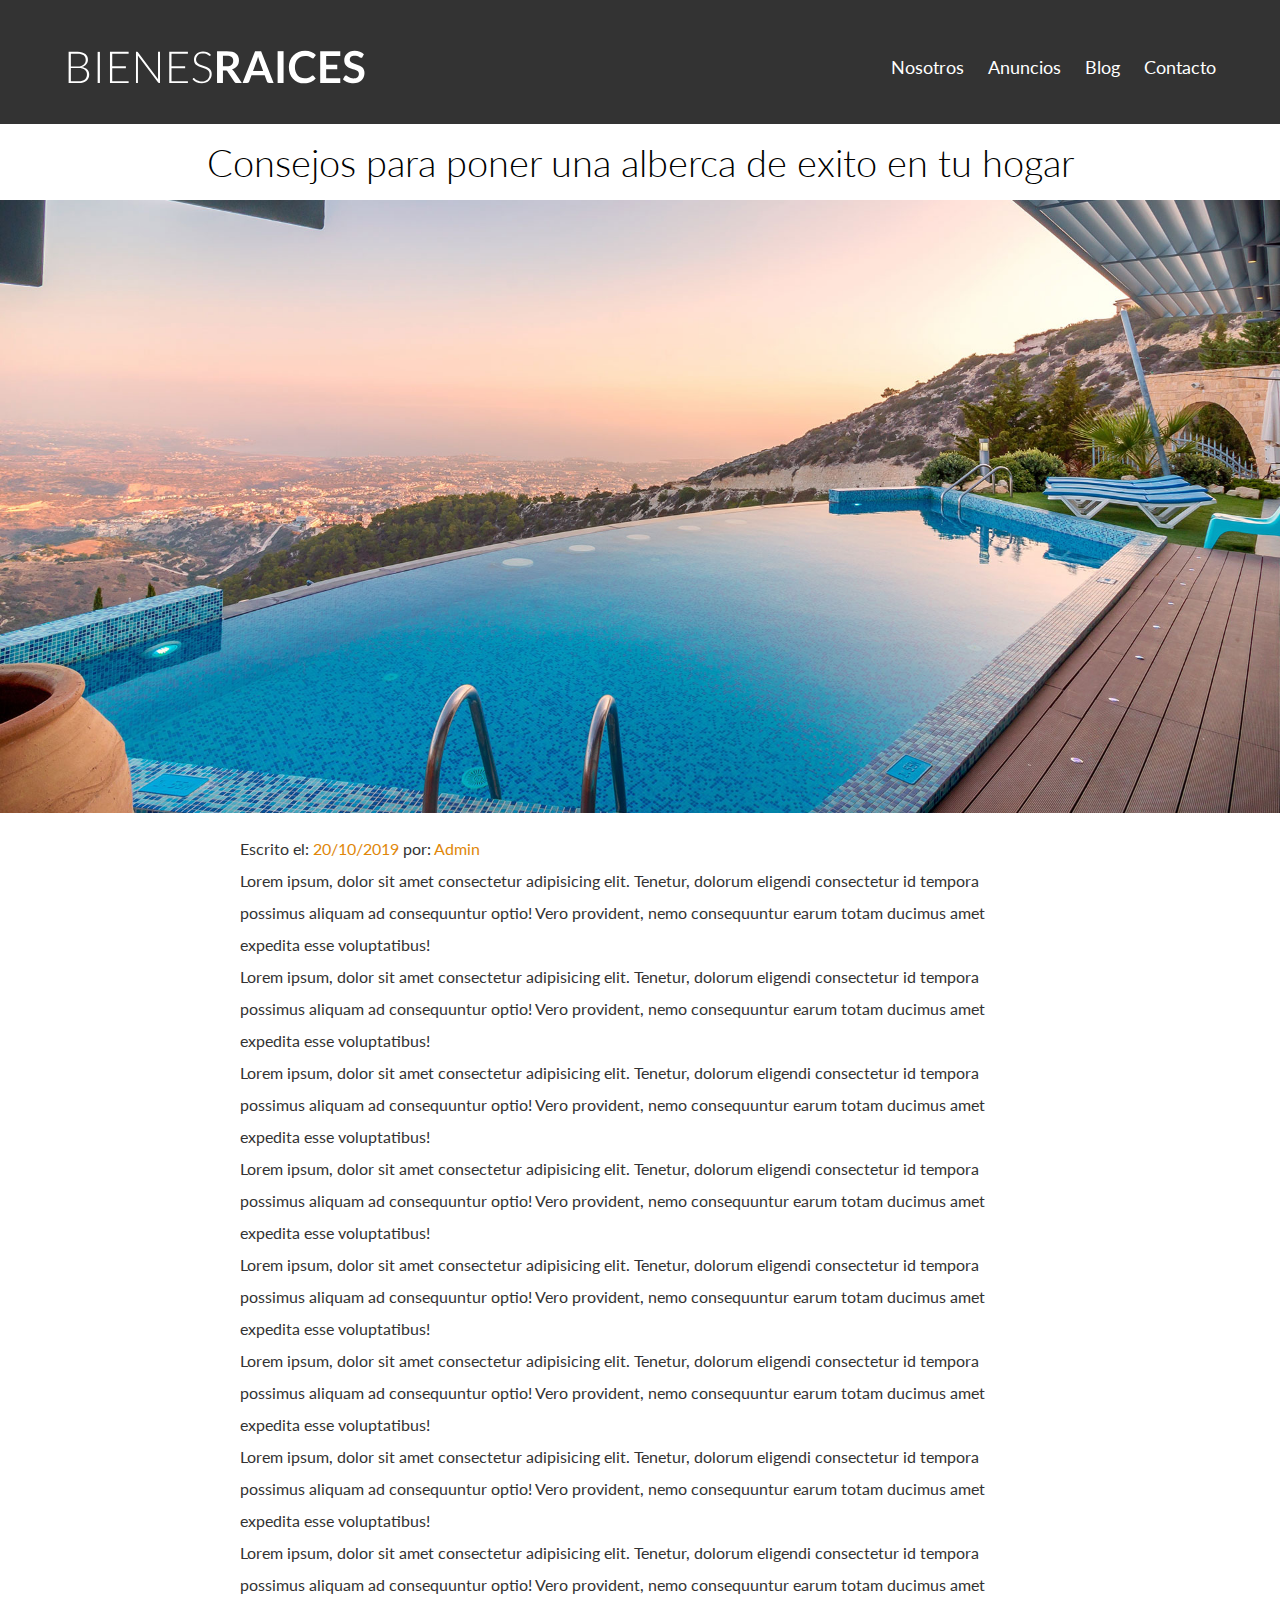
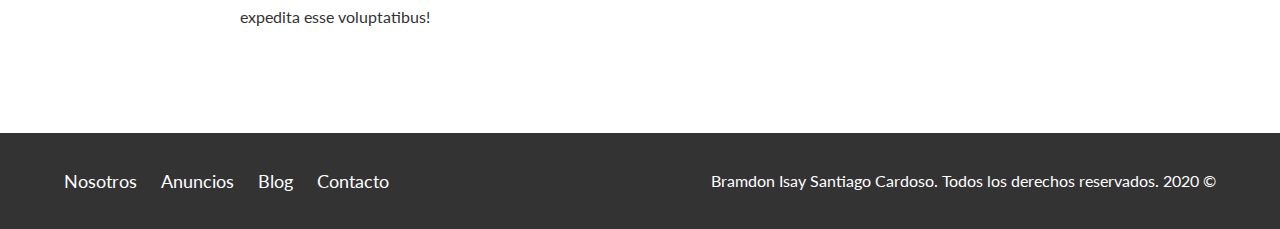
<file: Proyecto1BienesRaices/entrada.html>
<!DOCTYPE html>
<html lang="es">
<head>
    <meta charset="UTF-8">
    <meta name="viewport" content="width=device-width, initial-scale=1.0">
    <meta http-equiv="X-UA-Compatible" content="ie=edge">
    <title>Proyecto 1 | Bienes raices</title>
    <link href="https://fonts.googleapis.com/css?family=Lato:300,400,700,900&display=swap" rel="stylesheet">
    <link rel="stylesheet" href="css/normalize.css">
    <link rel="stylesheet" href="css/styles.css">
</head>
<body>

    <header class="site-header">

        <div class="contenedor contenido-header">
            
            <div class="barra">
                <a href="/">
                <img src="img/logo.svg" alt="Logotipo de bienes raices">
                </a>
            
                <div class="mobile-menu">
                    <a href="#navegacion">
                        <img src="img/barras.svg" alt="icono-menu">
                    </a>
                </div>
                <nav id="navegacion" class="navegacion">
                    <a href="nosotros.html">Nosotros</a>
                    <a href="anuncios.html">Anuncios</a>
                    <a href="blog.html">Blog</a>
                    <a href="contacto.html">Contacto</a>
                </nav>
            </div>     
        </div>  
    </header>
        
    <h1 class="fw-300 centrar-texto">Consejos para poner una alberca de exito en tu hogar</h1>
    <img src="img/destacada2.jpg" alt="entrada de blog consejos de casa con alberca">   
    
    <main class="contenedor seccion contenido-centrado">
        
        <div class="texto-entrada">
            <p>Escrito el: <span>20/10/2019</span> por: <span>Admin</span></p>
            <p>Lorem ipsum, dolor sit amet consectetur adipisicing elit. Tenetur, dolorum eligendi consectetur id tempora possimus aliquam ad consequuntur optio! Vero provident, nemo consequuntur earum totam ducimus amet expedita esse voluptatibus!</p>
            <p>Lorem ipsum, dolor sit amet consectetur adipisicing elit. Tenetur, dolorum eligendi consectetur id tempora possimus aliquam ad consequuntur optio! Vero provident, nemo consequuntur earum totam ducimus amet expedita esse voluptatibus!</p>
            <p>Lorem ipsum, dolor sit amet consectetur adipisicing elit. Tenetur, dolorum eligendi consectetur id tempora possimus aliquam ad consequuntur optio! Vero provident, nemo consequuntur earum totam ducimus amet expedita esse voluptatibus!</p>
            <p>Lorem ipsum, dolor sit amet consectetur adipisicing elit. Tenetur, dolorum eligendi consectetur id tempora possimus aliquam ad consequuntur optio! Vero provident, nemo consequuntur earum totam ducimus amet expedita esse voluptatibus!</p>
            <p>Lorem ipsum, dolor sit amet consectetur adipisicing elit. Tenetur, dolorum eligendi consectetur id tempora possimus aliquam ad consequuntur optio! Vero provident, nemo consequuntur earum totam ducimus amet expedita esse voluptatibus!</p>
            <p>Lorem ipsum, dolor sit amet consectetur adipisicing elit. Tenetur, dolorum eligendi consectetur id tempora possimus aliquam ad consequuntur optio! Vero provident, nemo consequuntur earum totam ducimus amet expedita esse voluptatibus!</p>
            <p>Lorem ipsum, dolor sit amet consectetur adipisicing elit. Tenetur, dolorum eligendi consectetur id tempora possimus aliquam ad consequuntur optio! Vero provident, nemo consequuntur earum totam ducimus amet expedita esse voluptatibus!</p>
            <p>Lorem ipsum, dolor sit amet consectetur adipisicing elit. Tenetur, dolorum eligendi consectetur id tempora possimus aliquam ad consequuntur optio! Vero provident, nemo consequuntur earum totam ducimus amet expedita esse voluptatibus!</p>
        </div>
    
    </main>

     
    
    <footer class="site-footer">
        <div class="contenedor contenedor-footer">
            <nav class="navegacion">
                <a href="nosotros.html">Nosotros</a>
                <a href="anuncios.html">Anuncios</a>
                <a href="blog.html">Blog</a>
                <a href="contacto.html">Contacto</a>
            </nav>
        <p class="copyright">Bramdon Isay Santiago Cardoso. Todos los derechos reservados. 2020 &copy;</p>    
        </div> 
    </footer>
    
</body>
</html>
</file>
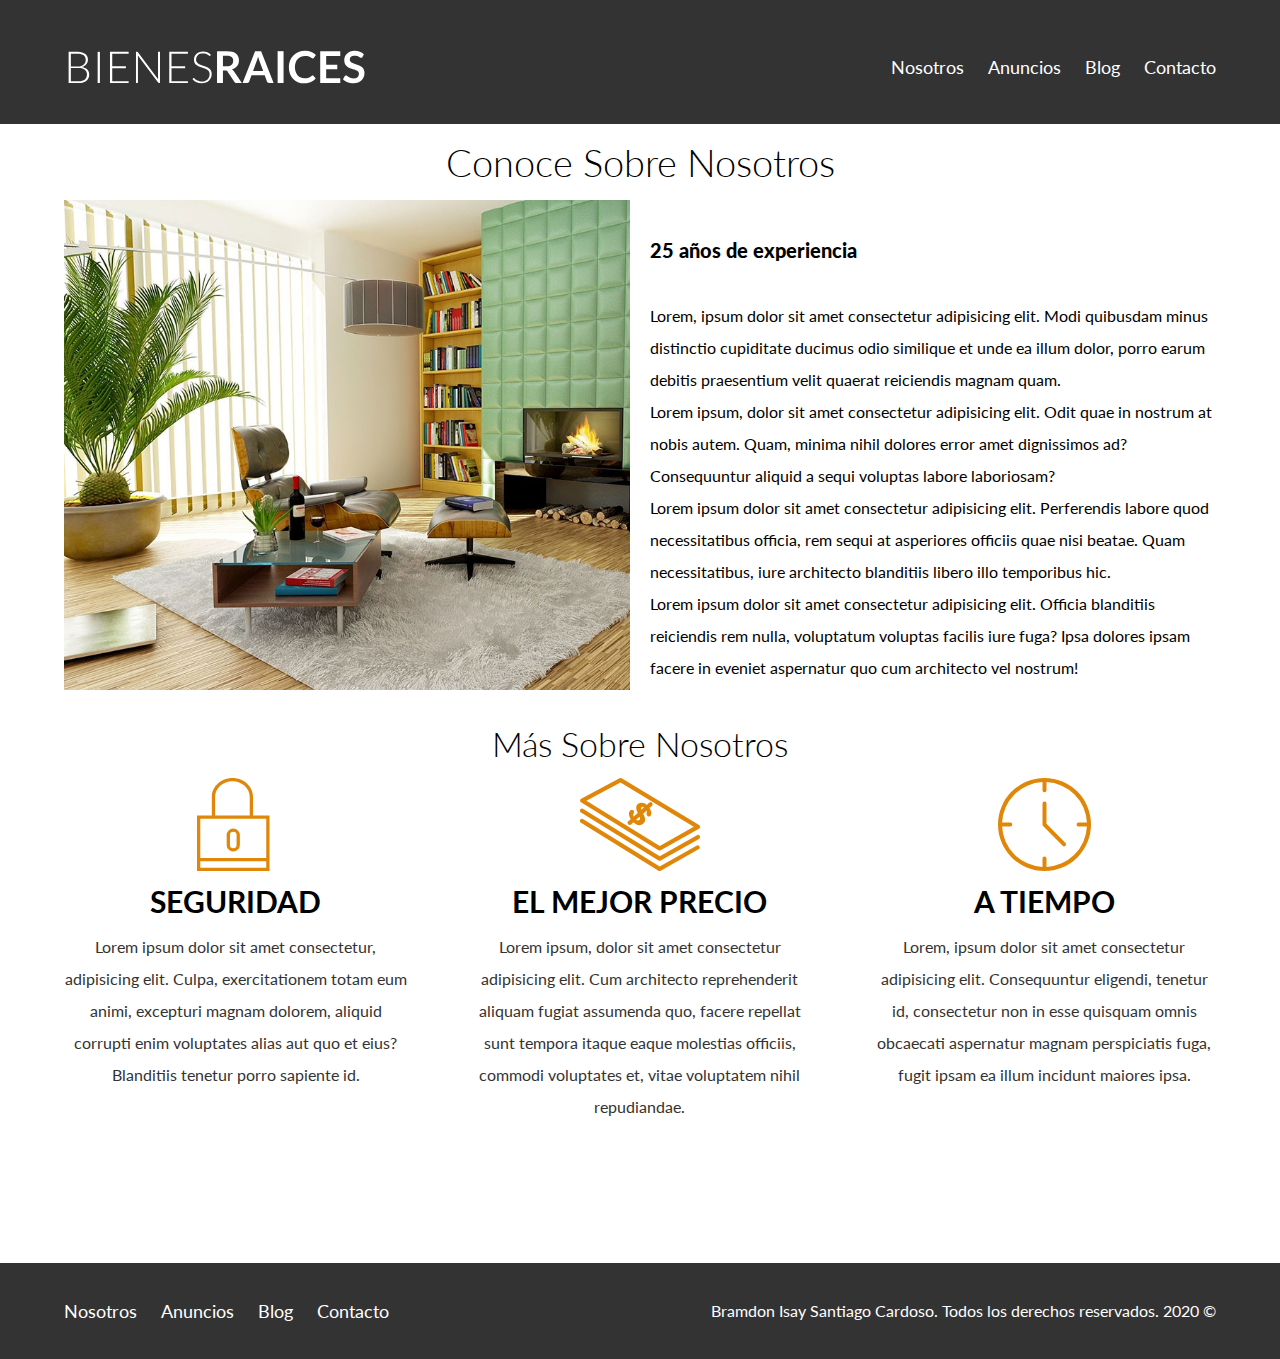
<file: Proyecto1BienesRaices/nosotros.html>
<!DOCTYPE html>
<html lang="es">
<head>
    <meta charset="UTF-8">
    <meta name="viewport" content="width=device-width, initial-scale=1.0">
    <meta http-equiv="X-UA-Compatible" content="ie=edge">
    <title>Proyecto 1 | Bienes raices</title>
    <link href="https://fonts.googleapis.com/css?family=Lato:300,400,700,900&display=swap" rel="stylesheet">
    <link rel="stylesheet" href="css/normalize.css">
    <link rel="stylesheet" href="css/styles.css">
</head>
<body>

    <header class="site-header">

        <div class="contenedor contenido-header">
            
            <div class="barra">
                <a href="/">
                <img src="img/logo.svg" alt="Logotipo de bienes raices">
                </a>
            
                <div class="mobile-menu">
                    <a href="#navegacion">
                        <img src="img/barras.svg" alt="icono-menu">
                    </a>
                </div>
                <nav id="navegacion" class="navegacion">
                    <a href="nosotros.html">Nosotros</a>
                    <a href="anuncios.html">Anuncios</a>
                    <a href="blog.html">Blog</a>
                    <a href="contacto.html">Contacto</a>
                </nav>
            </div>     
        </div>  

    </header>

    <main class="contenedor">
        <h1 class="fw-300 centrar-texto">Conoce Sobre Nosotros</h1>
        <div class="contenido-nosotros">
            <div class="imagen">
                <img src="img/nosotros.jpg" alt="Acerca de nosotros">
            </div>
            <div class="texto-nosotros">
                <blockquote>25 años de experiencia</blockquote>
                <p>Lorem, ipsum dolor sit amet consectetur adipisicing elit. Modi quibusdam minus distinctio cupiditate ducimus odio similique et unde ea illum dolor, porro earum debitis praesentium velit quaerat reiciendis magnam quam.</p>
                <p>Lorem ipsum, dolor sit amet consectetur adipisicing elit. Odit quae in nostrum at nobis autem. Quam, minima nihil dolores error amet dignissimos ad? Consequuntur aliquid a sequi voluptas labore laboriosam?</p>
                <p>Lorem ipsum dolor sit amet consectetur adipisicing elit. Perferendis labore quod necessitatibus officia, rem sequi at asperiores officiis quae nisi beatae. Quam necessitatibus, iure architecto blanditiis libero illo temporibus hic.</p>
                <p>Lorem ipsum dolor sit amet consectetur adipisicing elit. Officia blanditiis reiciendis rem nulla, voluptatum voluptas facilis iure fuga? Ipsa dolores ipsam facere in eveniet aspernatur quo cum architecto vel nostrum!</p>
            </div>
        </div>
    </main>

    <section class="contenedor seccion">
        <h2 class="fw-300 centrar-texto">Más Sobre Nosotros</h2>

        <div class="iconos-nosotros">

            <div class="icono">
                <img src="img/icono1.svg" alt="Icono seguridad">
                <h3>Seguridad</h3>
                <p>Lorem ipsum dolor sit amet consectetur, adipisicing elit. Culpa, exercitationem totam eum animi, excepturi magnam dolorem, aliquid corrupti enim voluptates alias aut quo et eius? Blanditiis tenetur porro sapiente id.</p>
            </div>
            
            <div class="icono">
                <img src="img/icono2.svg" alt="Icono seguridad">
                <h3>El mejor precio</h3>
                <p>Lorem ipsum, dolor sit amet consectetur adipisicing elit. Cum architecto reprehenderit aliquam fugiat assumenda quo, facere repellat sunt tempora itaque eaque molestias officiis, commodi voluptates et, vitae voluptatem nihil repudiandae.</p>
            </div>
        
            <div class="icono">
                <img src="img/icono3.svg" alt="Icono seguridad">
                <h3>A tiempo</h3>
                <p>Lorem, ipsum dolor sit amet consectetur adipisicing elit. Consequuntur eligendi, tenetur id, consectetur non in esse quisquam omnis obcaecati aspernatur magnam perspiciatis fuga, fugit ipsam ea illum incidunt maiores ipsa.</p>
            </div>

        </div> 

    </section>
    
    <footer class="site-footer">
        <div class="contenedor contenedor-footer">
            <nav class="navegacion">
                <a href="nosotros.html">Nosotros</a>
                <a href="anuncios.html">Anuncios</a>
                <a href="blog.html">Blog</a>
                <a href="contacto.html">Contacto</a>
            </nav>
        <p class="copyright">Bramdon Isay Santiago Cardoso. Todos los derechos reservados. 2020 &copy;</p>    
        </div> 
    </footer>
    
</body>
</html>
</file>
<file: Proyecto1BienesRaices/css/styles.css>
/* Estilos generales */

* {
    margin: 0;
    padding: 0;
    box-sizing: border-box;
}
/* 
html {
    box-sizing: border-box;
}

*, *:before, *:after {
    box-sizing: inherit;
} */

html {
    font-size: 62.5%;
}

body {
    font-family: 'Lato', sans-serif;
    font-size: 1.6rem;
    line-height: 2;
}

img {
    max-width: 100%;
    vertical-align: top;
}

.contenedor {
    max-width: 128rem;
    width: 90%;
    margin: 0 auto;
}

a {
    text-decoration: none;
    color: black;
}

h1, h2, h3, h4, h5, h6, p {
    margin: 0;
}

h1 {
    font-size: 3.8rem;
}

h2 {
    font-size: 3.4rem;
}

h3 {
    font-size: 3rem;
}

h4 {
    font-size: 2.6rem;
}

/* Utilidades */

.seccion {
    margin-top: 2rem;
    margin-bottom: 2rem;
}

.fw-300 {
    font-weight: 300;
}

.d-block {
    display: block !important;
}

.centrar-texto {
    text-align: center;
}

.contenido-centrado {
    max-width: 80rem;
}

.boton {
    display: block;
    font-weight: 700;
    color: white;
    padding: 1rem 3rem;
    letter-spacing: 2px;
    text-align: center;
    border: none;
    outline: none;
    cursor: pointer;
    width: 100%;
    flex: 0 0 100%;
}

@media screen and (min-width: 768px) {
    .boton {
        display: inline-block;
        flex: 0 0 auto;
        width: auto;
    }
}

.boton-amarillo {
    background: #E08709;
}

.boton-verde {
    background: #71B100;
}

/* Estilos para el header */

.site-header {
    background: #333;
    padding: 1rem 0 3rem 0;
}

.site-header img {
    margin-bottom: 2rem;
}

@media screen and (min-width: 768px) {
    .site-header img {
        margin-bottom: 0;
    }
}

.site-header.inicio {
    background: url('../img/header.jpg'), #222;
    height: 100vh;
    min-height: 60rem;
    background-position: center center;
    background-size: cover;
}

.contenido-header {
    display: flex;
    flex-direction: column;
    height: 100%;
    justify-content: space-between;
    text-align: center;
}

@media screen and (min-width: 768px) {
    .contenido-header {
        text-align: left;
    }
}

.contenido-header h1 {
    color: white;
    padding-bottom: 2rem;
    max-width: 60rem;
    line-height: 2;
}

.barra {
    padding-top: 3rem;
}

@media screen and (min-width: 768px) {
    .barra {
        display: flex;
        justify-content: space-between;
        align-items: center;
    }
}

.mobile-menu {
    width: 3.2rem;
    height: 3.2rem;
    display: inline-block;
}

.navegacion {
    display: none;
}

@media screen and (min-width: 768px) {
    .mobile-menu {
        display: none;
    }
    .navegacion{
        display: block;
    }
}

.navegacion a {
    color: white;
    display: block;
    font-size: 2.2rem;
}

.navegacion:target {
    display: block;
}

@media screen and (min-width: 768px) {
    .navegacion a{
        display: inline-block;
        font-size: 1.8rem;
        margin-right: 2rem;
    }
    .navegacion a:last-of-type {
        margin-right: 0;
    }
}

.navegacion a:hover {
    color: #71B100;
}

/* Estilos para la sección iconos nosotros */

.icono p {
    margin-bottom: 4rem;
}

@media screen and (min-width: 768px) {
    .iconos-nosotros {
    display: flex;
    justify-content: space-between;
    }
}

.icono {
    text-align: center;
}

@media screen and (min-width: 768px) {
    .icono {
        flex-basis: calc(33.33% - 4rem);
    }
}

.icono h3 {
    text-transform: uppercase;
}

.icono p {
    color: #333;
}

/* Estilos para el main sección casas y depas en venta */

@media screen and (min-width: 768px) {
    .contenedor-anuncios {
        display: flex;
        justify-content: space-between;
        flex-wrap: wrap;
        margin-bottom: 3rem; 
    }
}

.anuncio {
    border: 1px solid #B5B5B5;
    background: #F5F5F5;
    margin-bottom: 2rem;
}

@media screen and (min-width: 768px) {
    .anuncio {
        flex-basis: calc(33.33% - 1rem);
    }
}

.contenido-anuncio {
    padding: 2rem;
}

.precio {
    color: #71B100;
    font-weight: 700;
    margin-bottom: 1rem;
}

.iconos-caracteristicas {
    list-style: none;
    display: flex;
    justify-content: space-evenly;
    margin-bottom: 2rem;
    max-width: 50rem;
    flex: 1;
}

.iconos-caracteristicas li {
    /* flex: 1; */
    display: flex;
}

.iconos-caracteristicas img {
    margin-right: 2rem;
}

@media screen and (min-width: 768px) {
    .ver-todas {
        display: flex;
        justify-content: flex-end;
    }
}

/* Estilos para la sección de contacto en la página home */

.imagen-contacto {
    background: url('../img/encuentra.jpg'), #222;
    height: 40rem;
    background-position: center center;
    background-size: cover;
    display: flex;
    align-items: center;
    color: white;
}

.imagen-contacto p {
    font-size: 1.8rem;
    margin-bottom: 20px;
}

/* .contenido-contacto {
    flex: 1;
} */

/* Estilos para la sección inferior */

@media screen and (min-width: 768px) {
    .seccion-inferior {
        display: flex;
        justify-content: space-between; 
    }
    .seccion-inferior .blog {
        flex-basis: 60%;
    }

    .seccion-inferior .testimoniales {
        flex-basis: calc(40% - 2rem);
    }
}

.entrada-blog {
    margin-bottom: 2rem;
}

@media screen and (min-width: 768px) {
    .entrada-blog {
        display: flex;
        justify-content: space-between;
    }
}

.entrada-blog:last-of-type {
    margin-bottom: 0;
}

@media screen and (min-width: 768px) {
    .entrada-blog .imagen {
        flex-basis: 40%;
    }
    .entrada-blog .texto-entrada {
        flex-basis: calc(60% - 3rem);
    }
}

.texto-entrada h4::after {
    content: '';
    display: block;
    width: 15rem;
    height: .5rem;
    background: #71B100;
    margin-top: 10px;
}

.texto-entrada span {
    color: #E08709;
}

/* Estilos para los testimoniales */

.testimonial {
    background: #71B100;
    color: white;
    font-size: 2.4rem;
    padding: 2rem;
    border-top-right-radius: 2rem;
    border-bottom-left-radius: 2rem;
    margin-bottom: 10rem;
}

.testimonial p {
    text-align: end;
}

.testimonial blockquote::before {
    /* content: '❝'; */
    content: '❝';
    /* display: block; */
    /* background: url('../img/comilla.svg'); */
    font-size: 8rem;
    display: block;
    width: 4rem;
    height: 4rem;
    /* color: rgba(255, 255, 255, .2); */
    color: rgba(0, 0, 0, .2);
    position: absolute;
    top: -4rem;
    left: -1.2rem;
}

.testimonial blockquote {
    position: relative;
    padding-left: 5rem;
    font-weight: 300;
}

/* Estilos para el footer */

.site-footer {
    background: #333;
    margin-top: 10rem;
}

.contenedor-footer {
    padding: 3rem 0;
    text-align: center;
}

@media screen and (min-width: 768px) {
    .contenedor-footer {
        display: flex;
        justify-content: space-between;
        align-items: center;
    }
}
.site-footer nav{
    display: none;
}

@media screen and (min-width: 768px) {
    .site-footer nav {
        display: block;
    }
}

.copyright {
    color: white;
}

/* Páginas internas */

/* Página nosotros */

@media screen and (min-width: 768px) {
    .contenido-nosotros {
        display: grid;
        grid-template-columns: repeat(2, 1fr);
        grid-column-gap: 2rem;
        /* display: flex; */
}
}

.texto-nosotros blockquote {
    font-weight: 900;
    font-size: 2rem;
    padding: 3rem 0;
}

/* Anuncio */

/* .resumen-propiedad {
    display: flex;
    justify-content: space-between;
    align-items: center;
} */

.anuncio-descripcion {
    color: #333;
}

/* Entrada de blog */

.texto-entrada {
    color: #333;
}

/* Estilos para el formulario de contacto */

form {
    width: 100%;
    max-width: 100%;
}


fieldset {
    margin-bottom: 2rem;
    border-color: white;
    padding: 2rem;
}

legend {
    font-size: 2rem;
    color: rgb(133, 133, 133);
    font-weight: bold;
}

label {
    display: block;
    font-weight: 700;
}

input:not([type='submit']),
textarea {
    padding: 1rem;
    display: block;
    width: 100%;
    background: #F2F2F2;
    margin-bottom: 1rem;
    outline: none;
    border: none;
    color: #333;
}

textarea {
    min-width: 100%;
    max-width: .1rem;
    min-height: 10rem;
    height: 20rem;
    max-height: 40rem;
}

form p {
    font-size: 1.5rem;
    color: #4F4F4F;
    margin-top: 2rem;
}

input[type='radio'] {
    margin: 0;
    /* width: auto; */
}

.forma-contacto {
    display: flex;
    max-width: 30rem;
    /* justify-content: space-between; */
    align-items: center;
}
</file>
